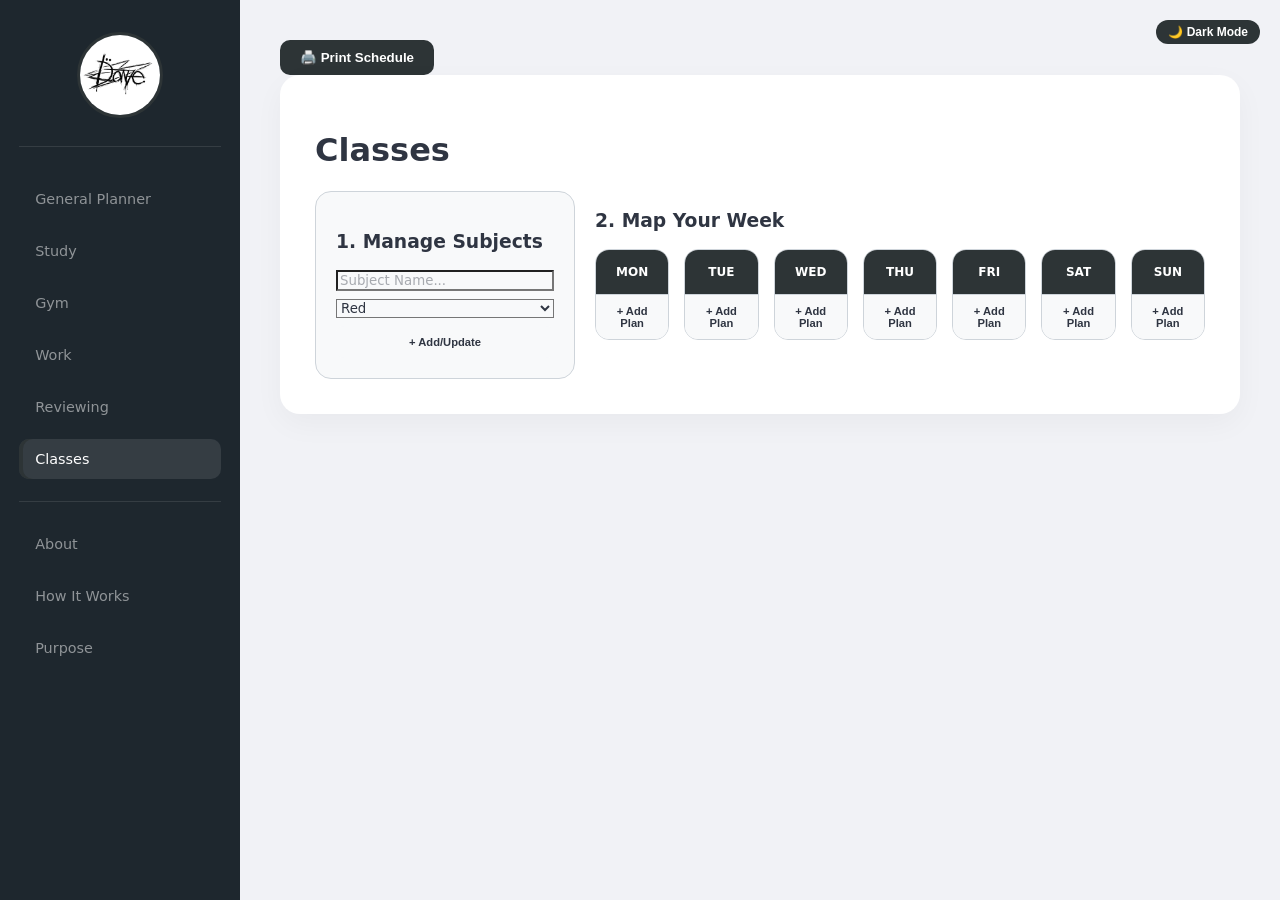
<file: classes.html>
<!DOCTYPE html>
<html lang="en">
<head>
    <meta charset="UTF-8">
    <title>Class Subjects</title>
    <link rel="stylesheet" href="style.css">
    <style>
        .theme-toggle-container { position: absolute; top: 20px; right: 20px; z-index: 2000; }
        .mode-btn { padding: 5px 12px; border-radius: 20px; cursor: pointer; font-size: 0.75rem; font-weight: bold; }
        .subject-item { justify-content: space-between; padding: 5px; border-radius: 5px; transition: 0.2s; }
        .subject-item:hover { background: rgba(0,0,0,0.05); }
        .delete-sub { cursor: pointer; color: #ff4757; font-weight: bold; font-size: 0.8rem; margin-left: 10px; }
        .edit-sub { cursor: pointer; opacity: 0.5; font-size: 0.7rem; margin-left: auto; }
    </style>
</head>
<body>
    <nav>
        <div class="nav-profile">
            <img src="logo.jpg" alt="Profile">
        </div>
        <div class="nav-links">
            <a href="index.html">General Planner</a>
            <a href="study.html">Study</a>
            <a href="gym.html">Gym</a>
            <a href="work.html">Work</a>
            <a href="review.html">Reviewing</a>
            <a href="classes.html" class="active">Classes</a>
            <hr style="width:100%; border:0; border-top:1px solid rgba(255,255,255,0.1); margin: 10px 0;">
            <a href="info.html">About</a>
            <a href="how-it-works.html">How It Works</a>
            <a href="purpose.html">Purpose</a>
        </div>
    </nav>
    

    <div class="theme-toggle-container">
        <button class="mode-btn" onclick="toggleMode()" id="modeBtn">🌙 Dark Mode</button>
    </div>

    <div class="main-wrapper">
        <button class="print-btn" onclick="window.print()">🖨️ Print Schedule</button>
        <div class="container">
            <h1>Classes</h1>
            
            <div class="planner-layout">
                <div class="subject-manager">
                    <h3>1. Manage Subjects</h3>
                    <div id="subjectTable"></div>
                    <div style="margin-top:15px; display:flex; flex-direction:column; gap:8px;">
                        <input type="text" id="newSubName" placeholder="Subject Name...">
                        <select id="newSubColor">
                            <option value="c1">Red</option>
                            <option value="c2">Orange</option>
                            <option value="c3">Yellow</option>
                            <option value="c4">Green</option>
                            <option value="c6">Blue</option>
                            <option value="c9">Purple</option>
                        </select>
                        <button onclick="addSubjectToList()" class="add-slot-btn" style="border:none; border-radius:8px;">+ Add/Update</button>
                    </div>
                </div>

                <div class="grid-container">
                    <h3>2. Map Your Week</h3>
                    <div class="grid" id="plannerGrid"></div>
                </div>
            </div>
        </div>
    </div>

    <script>
        let subjects = [];

        function toggleMode() {
            const body = document.body;
            const btn = document.getElementById('modeBtn');
            const isDark = body.getAttribute('data-theme') === 'bw-dark';
            body.setAttribute('data-theme', isDark ? '' : 'bw-dark');
            btn.innerText = isDark ? "🌙 Dark Mode" : "☀️ Light Mode";
        }

        function addSubjectToList() {
            const nameInput = document.getElementById('newSubName');
            const colorInput = document.getElementById('newSubColor');
            if(!nameInput.value) return;

            const existingIndex = subjects.findIndex(s => s.name === nameInput.value);
            if(existingIndex > -1) {
                subjects[existingIndex].color = colorInput.value;
            } else {
                subjects.push({ name: nameInput.value, color: colorInput.value });
            }
            
            renderSubjectTable();
            updateAllDropdowns();
            nameInput.value = "";
        }

        function deleteSubject(index) {
            subjects.splice(index, 1);
            renderSubjectTable();
            updateAllDropdowns();
        }

        function renderSubjectTable() {
            const container = document.getElementById('subjectTable');
            container.innerHTML = subjects.map((s, index) => `
                <div class="subject-item" style="display:flex; align-items:center;">
                    <div class="subject-dot bg-${s.color}"></div>
                    <span style="flex-grow:1; margin-left:10px;">${s.name}</span>
                    <span class="delete-sub" onclick="deleteSubject(${index})">Delete</span>
                </div>
            `).join('');
        }

        function updateAllDropdowns() {
            const dropdowns = document.querySelectorAll('select.task-input');
            const optionsHtml = `<option value="">-- Choice --</option>` + 
                subjects.map(s => `<option value="${s.color}">${s.name}</option>`).join('');
            
            dropdowns.forEach(select => {
                const currentVal = select.options[select.selectedIndex]?.text;
                select.innerHTML = optionsHtml;
                for (let i = 0; i < select.options.length; i++) {
                    if (select.options[i].text === currentVal) {
                        select.selectedIndex = i;
                        applyColor(select);
                        break;
                    }
                }
            });
        }

        function applyColor(select) {
            const colorClass = select.value;
            const slot = select.closest('.time-slot');
            slot.className = 'time-slot';
            if(colorClass) slot.classList.add('slot-' + colorClass);
        }

        function addSlot(button) {
            const slotList = button.previousElementSibling;
            const newSlot = document.createElement('div');
            newSlot.className = 'time-slot';
            const options = subjects.map(s => `<option value="${s.color}">${s.name}</option>`).join('');
            newSlot.innerHTML = `
                <div class="slot-container">
                    <input type="text" class="time-input" placeholder="00:00">
                    <select class="task-input" onchange="applyColor(this)">
                        <option value="">-- Choice --</option>
                        ${options}
                    </select>
                    <span class="remove-slot" onclick="this.closest('.time-slot').remove()">×</span>
                </div>`;
            slotList.appendChild(newSlot);
        }

        document.addEventListener('DOMContentLoaded', () => {
            const days = ['Mon', 'Tue', 'Wed', 'Thu', 'Fri', 'Sat', 'Sun'];
            const grid = document.getElementById('plannerGrid');
            days.forEach(day => {
                const col = document.createElement('div');
                col.className = 'day-column';
                col.innerHTML = `<div class="day-header">${day}</div><div class="slot-list"></div><button class="add-slot-btn" onclick="addSlot(this)">+ Add Plan</button>`;
                grid.appendChild(col);
            });
        });
    </script>
</body>
</html>
</file>
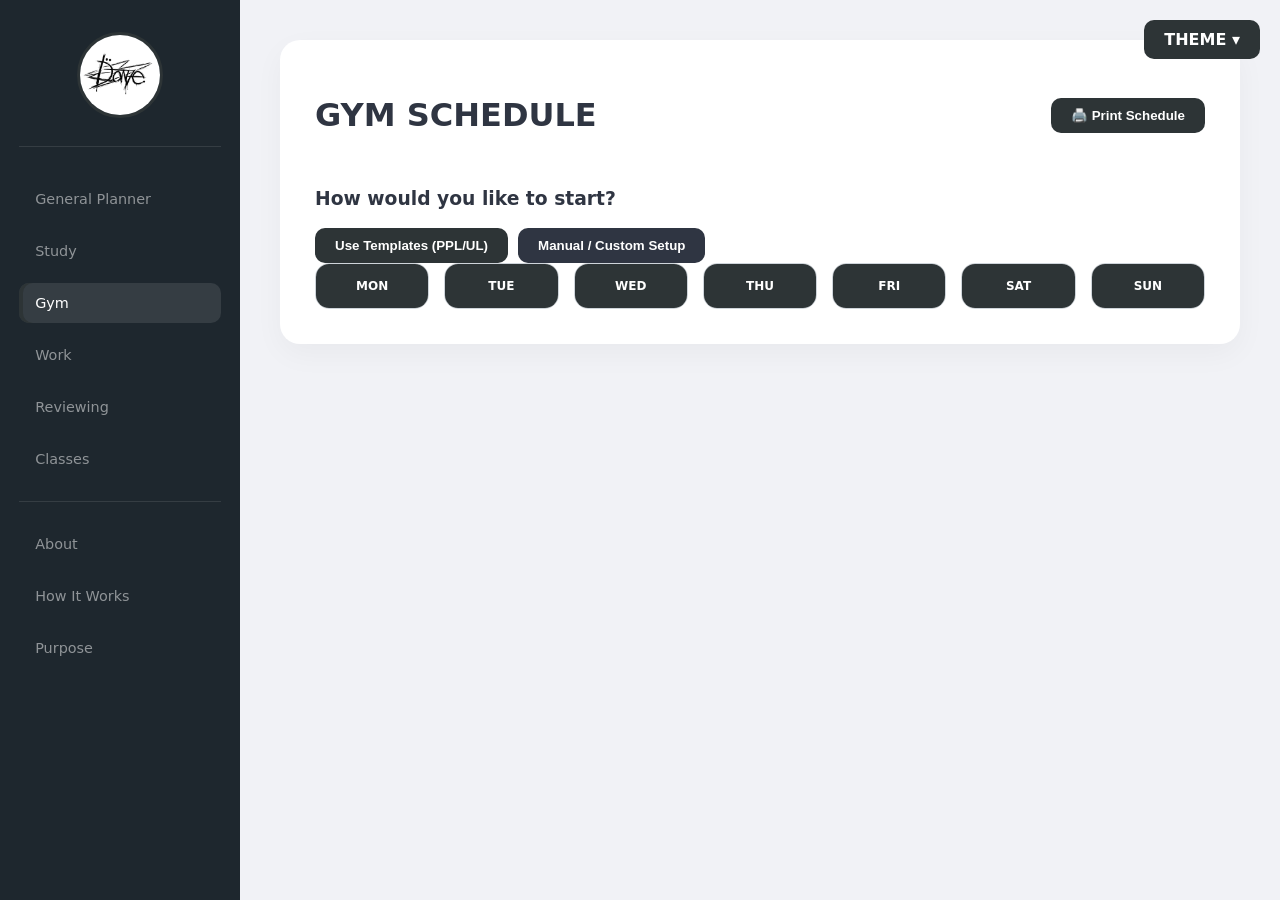
<file: gym.html>
<!DOCTYPE html>
<html lang="en">
<head>
    <meta charset="UTF-8">
    <title>Gym Schedule</title>
    <link rel="stylesheet" href="style.css">
</head>
<body class="gym-page">
    <nav>
        <div class="nav-profile">
            <img src="logo.jpg" alt="Profile">
        </div>
        <div class="nav-links">
            <a href="index.html">General Planner</a>
            <a href="study.html">Study</a>
            <a href="gym.html" class="active">Gym</a>
            <a href="work.html">Work</a>
            <a href="review.html">Reviewing</a>
            <a href="classes.html">Classes</a>
            <hr style="width:100%; border:0; border-top:1px solid rgba(255,255,255,0.1); margin: 10px 0;">
            <a href="info.html">About</a>
            <a href="how-it-works.html">How It Works</a>
            <a href="purpose.html">Purpose</a>
        </div>
    </nav>
    

    <div class="theme-menu-container">
        <div class="mode-btn" onclick="toggleThemeMenu()">THEME ▾</div>
        <div class="theme-options" id="themeOptions">
            <div class="theme-choice" onclick="setTheme('')"><div class="theme-dot" style="background:#f1f2f6;"></div><span class="theme-name">Frost</span></div>
            <div class="theme-choice" onclick="setTheme('bw-dark')"><div class="theme-dot" style="background:#1c1c1c;"></div><span class="theme-name">Midnight</span></div>
            <div class="theme-choice" onclick="setTheme('slate')"><div class="theme-dot" style="background:#000;"></div><span class="theme-name">Onyx</span></div>
            <div class="theme-choice" onclick="setTheme('crimson')"><div class="theme-dot" style="background:#8b2635;"></div><span class="theme-name">Nordic Red</span></div>
            <div class="theme-choice" onclick="setTheme('forest')"><div class="theme-dot" style="background:#4a6741;"></div><span class="theme-name">Sage Green</span></div>
            <div class="theme-choice" onclick="setTheme('gym-yellow')"><div class="theme-dot" style="background:#c69500;"></div><span class="theme-name">Amber Gold</span></div>
            <div class="theme-choice" onclick="setTheme('gym-blue')"><div class="theme-dot" style="background:#4a69bd;"></div><span class="theme-name">Steel Blue</span></div>
            <div class="theme-choice" onclick="setTheme('sakura')"><div class="theme-dot" style="background:#b38184;"></div><span class="theme-name">Dusty Rose</span></div>
        </div>
    </div>

    <div class="main-wrapper">
        <div class="container">
            <div style="display:flex; justify-content:space-between; align-items:center; margin-bottom: 2rem;">
                <h1>GYM SCHEDULE</h1>
                <button class="print-btn" onclick="window.print()">🖨️ Print Schedule</button>
            </div>
            
            <div class="wizard-container" id="wizard">
                <div id="step1" class="wizard-step active">
                    <h3>How would you like to start?</h3>
                    <div style="display:flex; gap:10px; flex-wrap:wrap;">
                        <button class="wizard-btn" onclick="setFreq(1)">Use Templates (PPL/UL)</button>
                        <button class="wizard-btn" style="background: var(--text-main) !important; color: var(--bg-card) !important;" onclick="build('CUSTOM')">Manual / Custom Setup</button>
                    </div>
                </div>
                
                <div id="step2" class="wizard-step" style="display:none;">
                    <button onclick="goBack()" style="background:none; border:none; color:var(--primary-accent); cursor:pointer; font-weight:bold;">← BACK</button>
                    <div id="splitButtons" style="margin-top: 15px; display:flex; gap:10px;"></div>
                </div>
            </div>

            <div class="grid" id="plannerGrid"></div>
        </div>
    </div>

    <script>
        const days = ['Mon', 'Tue', 'Wed', 'Thu', 'Fri', 'Sat', 'Sun'];
        const templates = {
            'Push': ['Bench Press', 'Shoulder Press', 'Lateral Raises'],
            'Pull': ['Lat Pulldowns', 'Seated Rows', 'Bicep Curls'],
            'Legs': ['Squats', 'Leg Press', 'Calf Raises'],
            'Upper': ['Chest Press', 'Rows', 'OHP'],
            'Lower': ['RDLs', 'Leg Extensions', 'Abs'],
            'Rest': ['Recovery/Rest'],
            'CUSTOM': []
        };

        function toggleThemeMenu() { document.getElementById('themeOptions').classList.toggle('active'); }
        function setTheme(t) { document.body.setAttribute('data-theme', t); document.getElementById('themeOptions').classList.remove('active'); }
        function goBack() { document.getElementById('step1').style.display = 'block'; document.getElementById('step2').style.display = 'none'; }

        function setFreq(type) {
            document.getElementById('step1').style.display = 'none';
            document.getElementById('step2').style.display = 'block';
            const btnArea = document.getElementById('splitButtons');
            btnArea.innerHTML = `
                <button class="wizard-btn" onclick="build('PPL1')">PPL (1x Week)</button>
                <button class="wizard-btn" onclick="build('PPL2')">PPL (2x Week)</button>
                <button class="wizard-btn" onclick="build('UL')">Upper/Lower</button>
            `;
        }

        function build(type) {
            const grid = document.getElementById('plannerGrid');
            grid.innerHTML = '';
            let routine = [];

            if(type === 'PPL1') routine = ['Push', 'Rest', 'Pull', 'Rest', 'Legs', 'Rest', 'Rest'];
            else if(type === 'PPL2') routine = ['Push', 'Pull', 'Legs', 'Push', 'Pull', 'Legs', 'Rest'];
            else if(type === 'UL') routine = ['Upper', 'Lower', 'Rest', 'Upper', 'Lower', 'Rest', 'Rest'];
            else routine = Array(7).fill('CUSTOM'); 

            days.forEach((day, i) => {
                const col = document.createElement('div');
                col.className = 'day-column';
                const splitKey = routine[i];
                const exercises = templates[splitKey] || [];
                
                let slotsHtml = exercises.map(ex => createSlotHtml(ex)).join('');
                
                col.innerHTML = `
                    <div class="day-header">${day}</div>
                    <div class="slot-list">${slotsHtml}</div>
                    <button class="add-slot-btn" onclick="addCustomSlot(this)">+ Add Exercise</button>
                `;
                grid.appendChild(col);
            });
            document.getElementById('wizard').style.display = 'none';
        }

        function createSlotHtml(val) {
            return `
                <div class="time-slot">
                    <div class="slot-container">
                        <input type="text" class="time-input" placeholder="Sets">
                        <input type="text" class="task-input" value="${val}" placeholder="Exercise...">
                        <span class="remove-slot" onclick="this.closest('.time-slot').remove()">×</span>
                    </div>
                </div>`;
        }

        function addCustomSlot(btn) {
            const list = btn.previousElementSibling;
            list.insertAdjacentHTML('beforeend', createSlotHtml(''));
        }

        document.addEventListener('DOMContentLoaded', () => {
            const grid = document.getElementById('plannerGrid');
            days.forEach(day => {
                grid.innerHTML += `<div class="day-column"><div class="day-header">${day}</div><div class="slot-list"></div></div>`;
            });
        });
    </script>
</body>
</html>
</file>
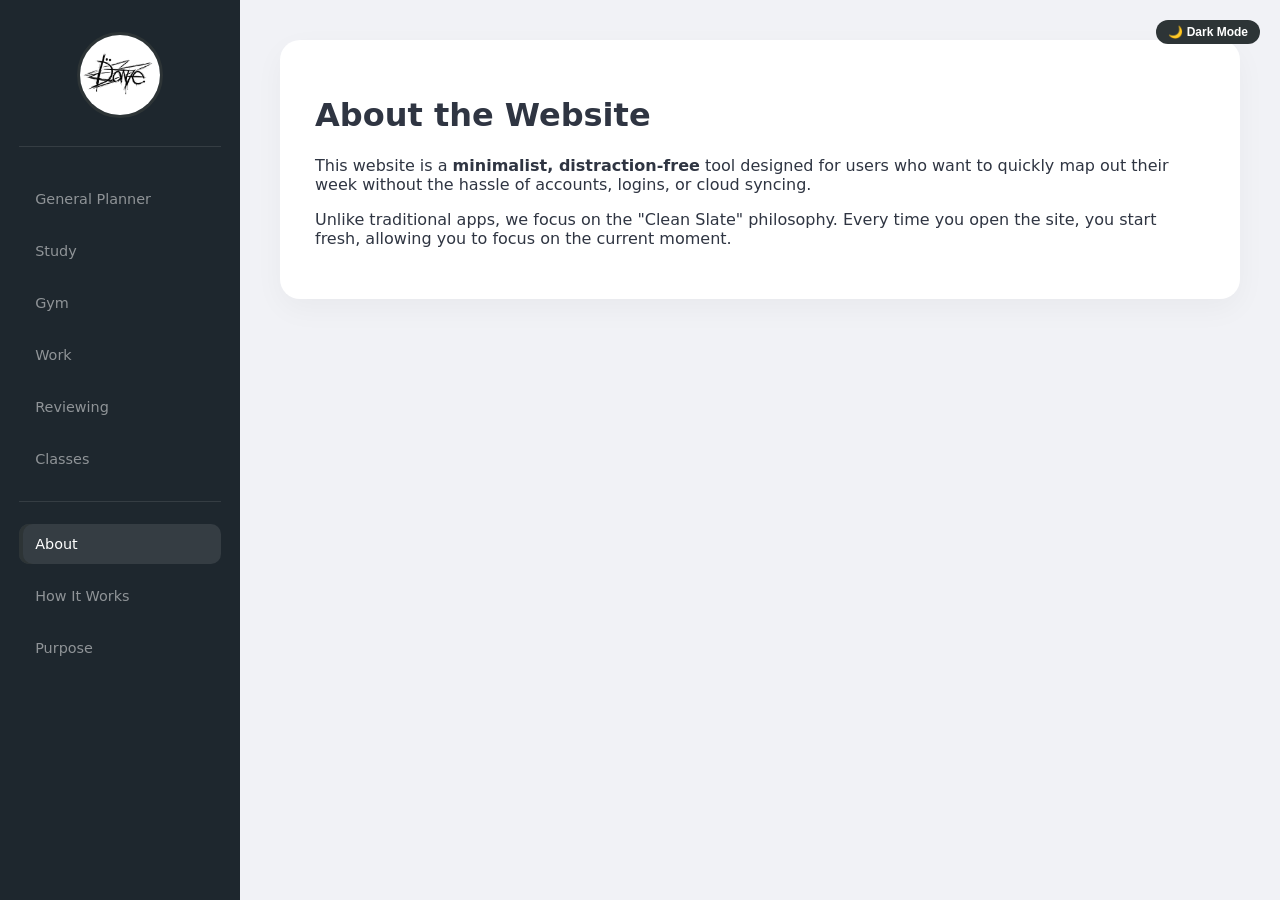
<file: info.html>
<!DOCTYPE html>
<html lang="en">
<head>
    <meta charset="UTF-8">
    <title>About - Routine Organizer</title>
    <link rel="stylesheet" href="style.css">
    <style>
        .theme-toggle-container {
            position: absolute;
            top: 20px;
            right: 20px;
            z-index: 2000;
        }
        .mode-btn {
            background: var(--primary-accent);
            color: var(--bg-card);
            border: none;
            padding: 5px 12px;
            border-radius: 20px;
            cursor: pointer;
            font-size: 0.75rem;
            font-weight: bold;
        }
    </style>
</head>
<body>
    <nav>
        <div class="nav-profile">
            <img src="logo.jpg" alt="Profile">
        </div>
        <div class="nav-links">
            <a href="index.html">General Planner</a>
            <a href="study.html">Study</a>
            <a href="gym.html">Gym</a>
            <a href="work.html">Work</a>
            <a href="review.html">Reviewing</a>
            <a href="classes.html">Classes</a>
            <hr style="width:100%; border:0; border-top:1px solid rgba(255,255,255,0.1); margin: 10px 0;">
            <a href="info.html" class="active">About</a>
            <a href="how-it-works.html">How It Works</a>
            <a href="purpose.html">Purpose</a>
        </div>
    </nav>
    

    <div class="theme-toggle-container">
        <button class="mode-btn" onclick="toggleMode()" id="modeBtn">🌙 Dark Mode</button>
    </div>
    
    <div class="main-wrapper">
        <div class="container">
            <h1>About the Website</h1>
            <p>This website is a <b>minimalist, distraction-free</b> tool designed for users who want to quickly map out their week without the hassle of accounts, logins, or cloud syncing.</p>
            <p>Unlike traditional apps, we focus on the "Clean Slate" philosophy. Every time you open the site, you start fresh, allowing you to focus on the current moment.</p>
        </div>
    </div>

    <script>
        function toggleMode() {
            const body = document.body;
            const btn = document.getElementById('modeBtn');
            const isDark = body.getAttribute('data-theme') === 'bw-dark';
            
            if (isDark) {
                body.setAttribute('data-theme', '');
                btn.innerText = "🌙 Dark Mode";
            } else {
                body.setAttribute('data-theme', 'bw-dark');
                btn.innerText = "☀️ Light Mode";
            }
        }
    </script>
</body>
</html>
</file>
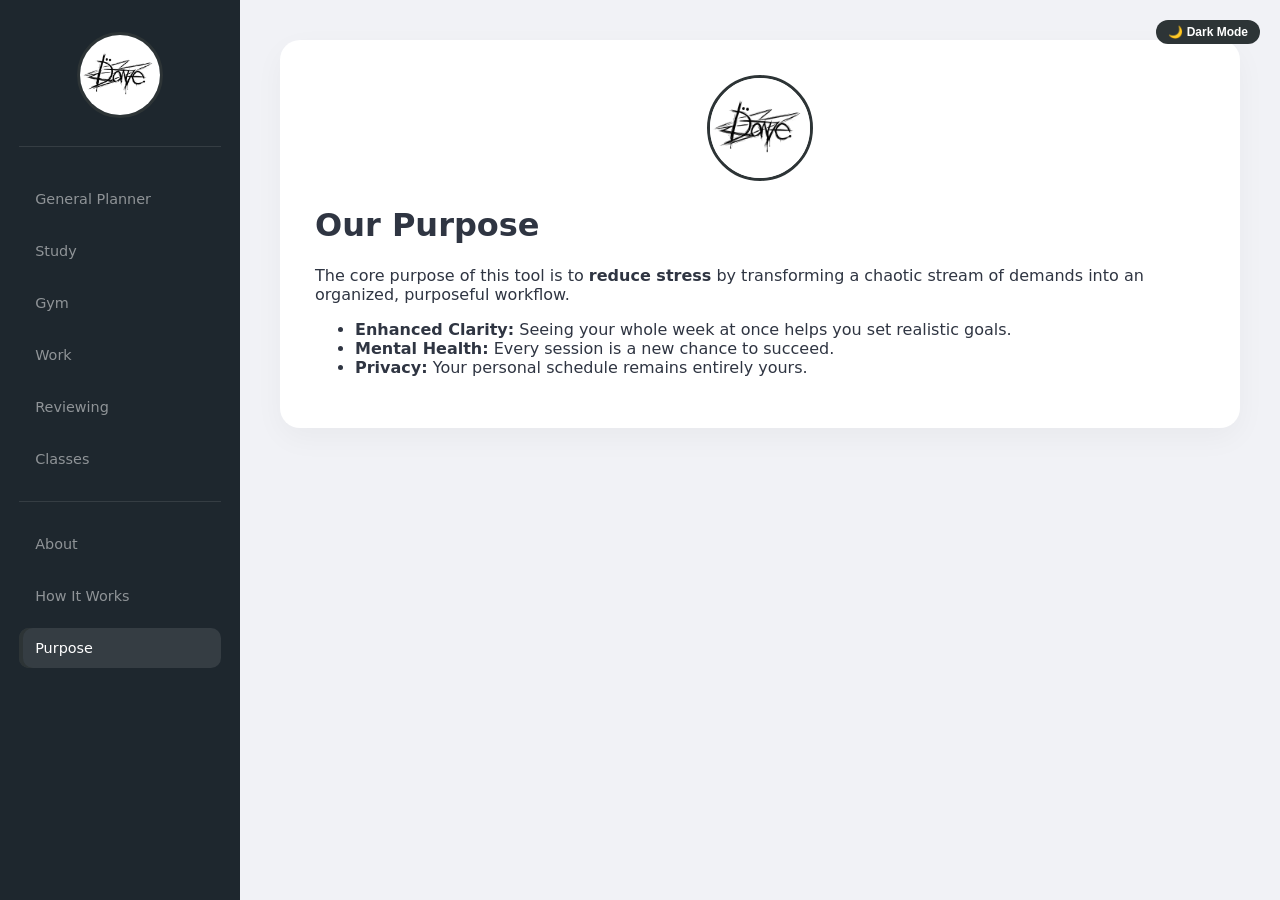
<file: purpose.html>
<!DOCTYPE html>
<html lang="en">
<head>
    <meta charset="UTF-8">
    <title>Purpose - Routine Organizer</title>
    <link rel="stylesheet" href="style.css">
    <style>
        .theme-toggle-container {
            position: absolute;
            top: 20px;
            right: 20px;
            z-index: 2000;
        }
        .mode-btn {
            background: var(--primary-accent);
            color: var(--bg-card);
            border: none;
            padding: 5px 12px;
            border-radius: 20px;
            cursor: pointer;
            font-size: 0.75rem;
            font-weight: bold;
        }
        .profile-middle {
            border: 3px solid var(--primary-accent);
            transition: border 0.3s ease;
        }
    </style>
</head>
<body>
    <nav>
        <div class="nav-profile">
            <img src="logo.jpg" alt="Profile">
        </div>
        <div class="nav-links">
            <a href="index.html">General Planner</a>
            <a href="study.html">Study</a>
            <a href="gym.html">Gym</a>
            <a href="work.html">Work</a>
            <a href="review.html">Reviewing</a>
            <a href="classes.html">Classes</a>
            <hr style="width:100%; border:0; border-top:1px solid rgba(255,255,255,0.1); margin: 10px 0;">
            <a href="info.html">About</a>
            <a href="how-it-works.html">How It Works</a>
            <a href="purpose.html" class="active">Purpose</a>
        </div>
    </nav>

    <div class="theme-toggle-container">
        <button class="mode-btn" onclick="toggleMode()" id="modeBtn">🌙 Dark Mode</button>
    </div>
    
    <div class="main-wrapper">
        <div class="container">
            <div class="profile-center-container" style="text-align: center; margin-bottom: 20px;">
                <img src="logo.jpg" alt="Profile" class="profile-middle" style="width:100px; height:100px; border-radius:50%; object-fit: cover;">
            </div>
            <h1>Our Purpose</h1>
            <p>The core purpose of this tool is to <b>reduce stress</b> by transforming a chaotic stream of demands into an organized, purposeful workflow.</p>
            <ul>
                <li><b>Enhanced Clarity:</b> Seeing your whole week at once helps you set realistic goals.</li>
                <li><b>Mental Health:</b> Every session is a new chance to succeed.</li>
                <li><b>Privacy:</b> Your personal schedule remains entirely yours.</li>
            </ul>
        </div>
    </div>

    <script>
        function toggleMode() {
            const body = document.body;
            const btn = document.getElementById('modeBtn');
            const isDark = body.getAttribute('data-theme') === 'bw-dark';
            
            if (isDark) {
                body.setAttribute('data-theme', '');
                btn.innerText = "🌙 Dark Mode";
            } else {
                body.setAttribute('data-theme', 'bw-dark');
                btn.innerText = "☀️ Light Mode";
            }
        }
    </script>
</body>
</html>
</file>
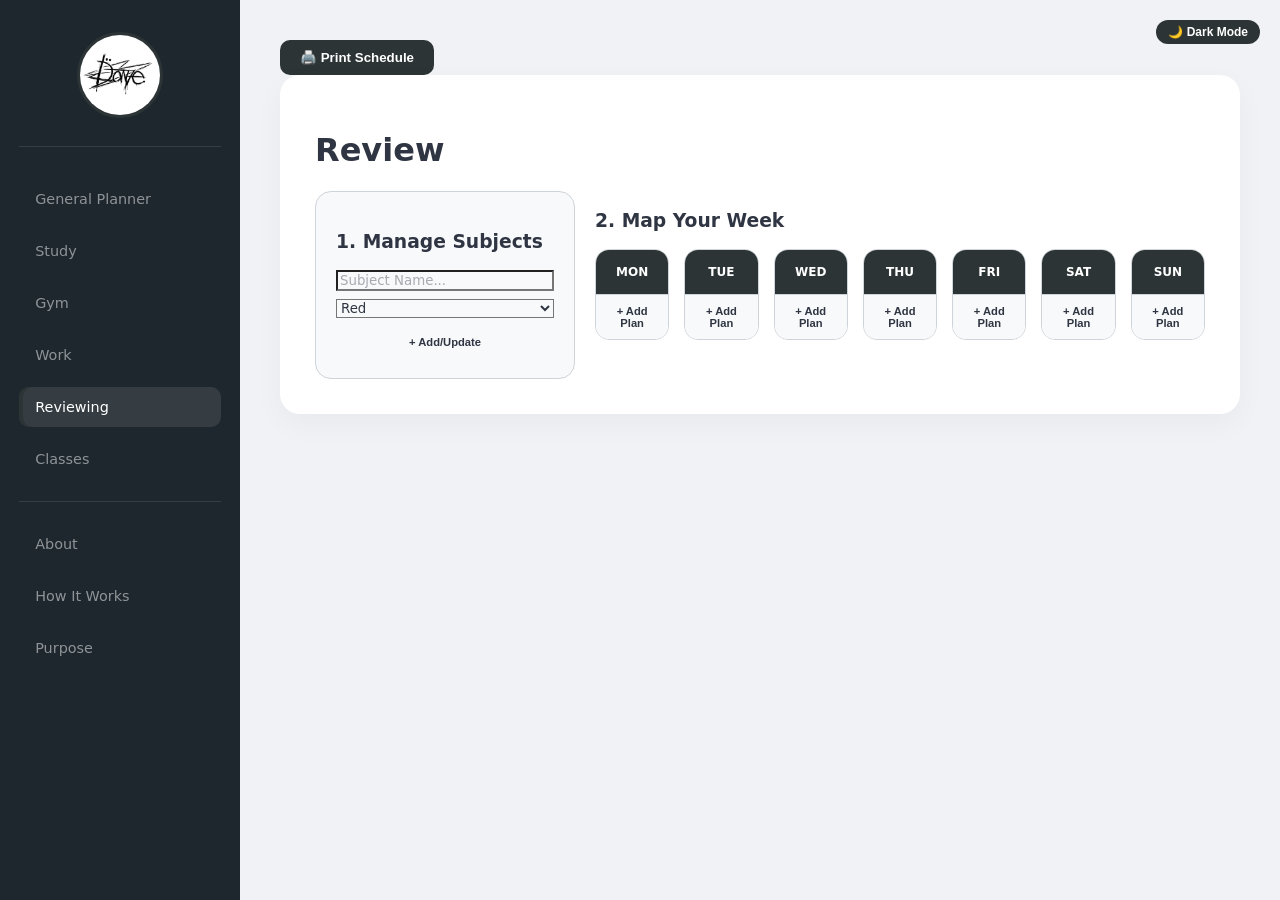
<file: review.html>
<!DOCTYPE html>
<html lang="en">
<head>
    <meta charset="UTF-8">
    <title>Review Subjects</title>
    <link rel="stylesheet" href="style.css">
    <style>
        .theme-toggle-container { position: absolute; top: 20px; right: 20px; z-index: 2000; }
        .mode-btn { padding: 5px 12px; border-radius: 20px; cursor: pointer; font-size: 0.75rem; font-weight: bold; }
        .subject-item { justify-content: space-between; padding: 5px; border-radius: 5px; transition: 0.2s; }
        .subject-item:hover { background: rgba(0,0,0,0.05); }
        .delete-sub { cursor: pointer; color: #ff4757; font-weight: bold; font-size: 0.8rem; margin-left: 10px; }
        .edit-sub { cursor: pointer; opacity: 0.5; font-size: 0.7rem; margin-left: auto; }
    </style>
</head>
<body>
    <nav>
        <div class="nav-profile">
            <img src="logo.jpg" alt="Profile">
        </div>
        <div class="nav-links">
            <a href="index.html">General Planner</a>
            <a href="study.html">Study</a>
            <a href="gym.html">Gym</a>
            <a href="work.html">Work</a>
            <a href="review.html" class="active">Reviewing</a>
            <a href="classes.html">Classes</a>
            <hr style="width:100%; border:0; border-top:1px solid rgba(255,255,255,0.1); margin: 10px 0;">
            <a href="info.html">About</a>
            <a href="how-it-works.html">How It Works</a>
            <a href="purpose.html">Purpose</a>
        </div>
    </nav>
    

    <div class="theme-toggle-container">
        <button class="mode-btn" onclick="toggleMode()" id="modeBtn">🌙 Dark Mode</button>
    </div>

    <div class="main-wrapper">
        <button class="print-btn" onclick="window.print()">🖨️ Print Schedule</button>
        <div class="container">
            <h1>Review</h1>
            
            <div class="planner-layout">
                <div class="subject-manager">
                    <h3>1. Manage Subjects</h3>
                    <div id="subjectTable"></div>
                    <div style="margin-top:15px; display:flex; flex-direction:column; gap:8px;">
                        <input type="text" id="newSubName" placeholder="Subject Name...">
                        <select id="newSubColor">
                            <option value="c1">Red</option>
                            <option value="c2">Orange</option>
                            <option value="c3">Yellow</option>
                            <option value="c4">Green</option>
                            <option value="c6">Blue</option>
                            <option value="c9">Purple</option>
                        </select>
                        <button onclick="addSubjectToList()" class="add-slot-btn" style="border:none; border-radius:8px;">+ Add/Update</button>
                    </div>
                </div>

                <div class="grid-container">
                    <h3>2. Map Your Week</h3>
                    <div class="grid" id="plannerGrid"></div>
                </div>
            </div>
        </div>
    </div>

    <script>
        let subjects = [];

        function toggleMode() {
            const body = document.body;
            const btn = document.getElementById('modeBtn');
            const isDark = body.getAttribute('data-theme') === 'bw-dark';
            body.setAttribute('data-theme', isDark ? '' : 'bw-dark');
            btn.innerText = isDark ? "🌙 Dark Mode" : "☀️ Light Mode";
        }

        function addSubjectToList() {
            const nameInput = document.getElementById('newSubName');
            const colorInput = document.getElementById('newSubColor');
            if(!nameInput.value) return;

            const existingIndex = subjects.findIndex(s => s.name === nameInput.value);
            if(existingIndex > -1) {
                subjects[existingIndex].color = colorInput.value;
            } else {
                subjects.push({ name: nameInput.value, color: colorInput.value });
            }
            
            renderSubjectTable();
            updateAllDropdowns();
            nameInput.value = "";
        }

        function deleteSubject(index) {
            subjects.splice(index, 1);
            renderSubjectTable();
            updateAllDropdowns();
        }

        function renderSubjectTable() {
            const container = document.getElementById('subjectTable');
            container.innerHTML = subjects.map((s, index) => `
                <div class="subject-item" style="display:flex; align-items:center;">
                    <div class="subject-dot bg-${s.color}"></div>
                    <span style="flex-grow:1; margin-left:10px;">${s.name}</span>
                    <span class="delete-sub" onclick="deleteSubject(${index})">Delete</span>
                </div>
            `).join('');
        }

        function updateAllDropdowns() {
            const dropdowns = document.querySelectorAll('select.task-input');
            const optionsHtml = `<option value="">-- Choice --</option>` + 
                subjects.map(s => `<option value="${s.color}">${s.name}</option>`).join('');
            
            dropdowns.forEach(select => {
                const currentVal = select.options[select.selectedIndex]?.text;
                select.innerHTML = optionsHtml;
                for (let i = 0; i < select.options.length; i++) {
                    if (select.options[i].text === currentVal) {
                        select.selectedIndex = i;
                        applyColor(select);
                        break;
                    }
                }
            });
        }

        function applyColor(select) {
            const colorClass = select.value;
            const slot = select.closest('.time-slot');
            slot.className = 'time-slot';
            if(colorClass) slot.classList.add('slot-' + colorClass);
        }

        function addSlot(button) {
            const slotList = button.previousElementSibling;
            const newSlot = document.createElement('div');
            newSlot.className = 'time-slot';
            const options = subjects.map(s => `<option value="${s.color}">${s.name}</option>`).join('');
            newSlot.innerHTML = `
                <div class="slot-container">
                    <input type="text" class="time-input" placeholder="00:00">
                    <select class="task-input" onchange="applyColor(this)">
                        <option value="">-- Choice --</option>
                        ${options}
                    </select>
                    <span class="remove-slot" onclick="this.closest('.time-slot').remove()">×</span>
                </div>`;
            slotList.appendChild(newSlot);
        }

        document.addEventListener('DOMContentLoaded', () => {
            const days = ['Mon', 'Tue', 'Wed', 'Thu', 'Fri', 'Sat', 'Sun'];
            const grid = document.getElementById('plannerGrid');
            days.forEach(day => {
                const col = document.createElement('div');
                col.className = 'day-column';
                col.innerHTML = `<div class="day-header">${day}</div><div class="slot-list"></div><button class="add-slot-btn" onclick="addSlot(this)">+ Add Plan</button>`;
                grid.appendChild(col);
            });
        });
    </script>
</body>
</html>
</file>
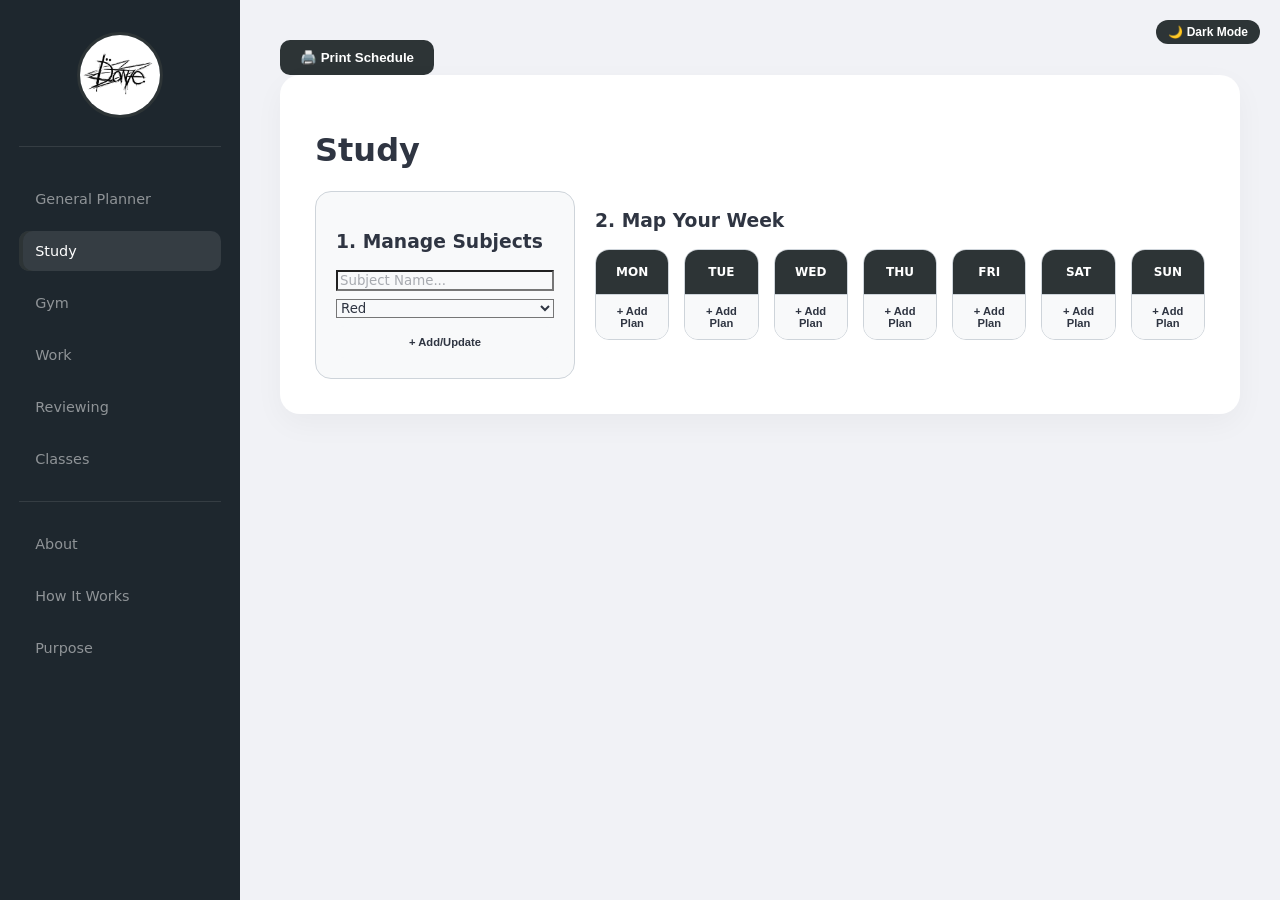
<file: study.html>
<!DOCTYPE html>
<html lang="en">
<head>
    <meta charset="UTF-8">
    <title>Study Subjects</title>
    <link rel="stylesheet" href="style.css">
    <style>
        .theme-toggle-container { position: absolute; top: 20px; right: 20px; z-index: 2000; }
        .mode-btn { padding: 5px 12px; border-radius: 20px; cursor: pointer; font-size: 0.75rem; font-weight: bold; }
        .subject-item { justify-content: space-between; padding: 5px; border-radius: 5px; transition: 0.2s; }
        .subject-item:hover { background: rgba(0,0,0,0.05); }
        .delete-sub { cursor: pointer; color: #ff4757; font-weight: bold; font-size: 0.8rem; margin-left: 10px; }
        .edit-sub { cursor: pointer; opacity: 0.5; font-size: 0.7rem; margin-left: auto; }
    </style>
</head>
<body>
    <nav>
        <div class="nav-profile">
            <img src="logo.jpg" alt="Profile">
        </div>
        <div class="nav-links">
            <a href="index.html">General Planner</a>
            <a href="study.html" class="active">Study</a>
            <a href="gym.html">Gym</a>
            <a href="work.html">Work</a>
            <a href="review.html">Reviewing</a>
            <a href="classes.html">Classes</a>
            <hr style="width:100%; border:0; border-top:1px solid rgba(255,255,255,0.1); margin: 10px 0;">
            <a href="info.html">About</a>
            <a href="how-it-works.html">How It Works</a>
            <a href="purpose.html">Purpose</a>
        </div>
    </nav>
    

    <div class="theme-toggle-container">
        <button class="mode-btn" onclick="toggleMode()" id="modeBtn">🌙 Dark Mode</button>
    </div>

    <div class="main-wrapper">
        <button class="print-btn" onclick="window.print()">🖨️ Print Schedule</button>
        <div class="container">
            <h1>Study</h1>
            
            <div class="planner-layout">
                <div class="subject-manager">
                    <h3>1. Manage Subjects</h3>
                    <div id="subjectTable"></div>
                    <div style="margin-top:15px; display:flex; flex-direction:column; gap:8px;">
                        <input type="text" id="newSubName" placeholder="Subject Name...">
                        <select id="newSubColor">
                            <option value="c1">Red</option>
                            <option value="c2">Orange</option>
                            <option value="c3">Yellow</option>
                            <option value="c4">Green</option>
                            <option value="c6">Blue</option>
                            <option value="c9">Purple</option>
                        </select>
                        <button onclick="addSubjectToList()" class="add-slot-btn" style="border:none; border-radius:8px;">+ Add/Update</button>
                    </div>
                </div>

                <div class="grid-container">
                    <h3>2. Map Your Week</h3>
                    <div class="grid" id="plannerGrid"></div>
                </div>
            </div>
        </div>
    </div>

    <script>
        let subjects = [];

        function toggleMode() {
            const body = document.body;
            const btn = document.getElementById('modeBtn');
            const isDark = body.getAttribute('data-theme') === 'bw-dark';
            body.setAttribute('data-theme', isDark ? '' : 'bw-dark');
            btn.innerText = isDark ? "🌙 Dark Mode" : "☀️ Light Mode";
        }

        function addSubjectToList() {
            const nameInput = document.getElementById('newSubName');
            const colorInput = document.getElementById('newSubColor');
            if(!nameInput.value) return;

            const existingIndex = subjects.findIndex(s => s.name === nameInput.value);
            if(existingIndex > -1) {
                subjects[existingIndex].color = colorInput.value;
            } else {
                subjects.push({ name: nameInput.value, color: colorInput.value });
            }
            
            renderSubjectTable();
            updateAllDropdowns();
            nameInput.value = "";
        }

        function deleteSubject(index) {
            subjects.splice(index, 1);
            renderSubjectTable();
            updateAllDropdowns();
        }

        function renderSubjectTable() {
            const container = document.getElementById('subjectTable');
            container.innerHTML = subjects.map((s, index) => `
                <div class="subject-item" style="display:flex; align-items:center;">
                    <div class="subject-dot bg-${s.color}"></div>
                    <span style="flex-grow:1; margin-left:10px;">${s.name}</span>
                    <span class="delete-sub" onclick="deleteSubject(${index})">Delete</span>
                </div>
            `).join('');
        }

        function updateAllDropdowns() {
            const dropdowns = document.querySelectorAll('select.task-input');
            const optionsHtml = `<option value="">-- Choice --</option>` + 
                subjects.map(s => `<option value="${s.color}">${s.name}</option>`).join('');
            
            dropdowns.forEach(select => {
                const currentVal = select.options[select.selectedIndex]?.text;
                select.innerHTML = optionsHtml;
                for (let i = 0; i < select.options.length; i++) {
                    if (select.options[i].text === currentVal) {
                        select.selectedIndex = i;
                        applyColor(select);
                        break;
                    }
                }
            });
        }

        function applyColor(select) {
            const colorClass = select.value;
            const slot = select.closest('.time-slot');
            slot.className = 'time-slot';
            if(colorClass) slot.classList.add('slot-' + colorClass);
        }

        function addSlot(button) {
            const slotList = button.previousElementSibling;
            const newSlot = document.createElement('div');
            newSlot.className = 'time-slot';
            const options = subjects.map(s => `<option value="${s.color}">${s.name}</option>`).join('');
            newSlot.innerHTML = `
                <div class="slot-container">
                    <input type="text" class="time-input" placeholder="00:00">
                    <select class="task-input" onchange="applyColor(this)">
                        <option value="">-- Choice --</option>
                        ${options}
                    </select>
                    <span class="remove-slot" onclick="this.closest('.time-slot').remove()">×</span>
                </div>`;
            slotList.appendChild(newSlot);
        }

        document.addEventListener('DOMContentLoaded', () => {
            const days = ['Mon', 'Tue', 'Wed', 'Thu', 'Fri', 'Sat', 'Sun'];
            const grid = document.getElementById('plannerGrid');
            days.forEach(day => {
                const col = document.createElement('div');
                col.className = 'day-column';
                col.innerHTML = `<div class="day-header">${day}</div><div class="slot-list"></div><button class="add-slot-btn" onclick="addSlot(this)">+ Add Plan</button>`;
                grid.appendChild(col);
            });
        });
    </script>
</body>
</html>
</file>
<file: style.css>
:root {
    --primary-accent: #2d3436; 
    --bg-body: #f1f2f6;
    --bg-card: #ffffff;
    --text-main: #2f3542;
    --border-color: #ced4da;
    --input-bg: #f8f9fa;
    --nav-bg: #1e272e;
}

[data-theme="bw-dark"] {
    --primary-accent: #f5f6fa;
    --bg-body: #0f0f0f;
    --bg-card: #1c1c1c;
    --text-main: #dcdde1; 
    --border-color: #383838;
    --input-bg: #252525;
    --nav-bg: #000000;
}

[data-theme="slate"] { --primary-accent: #000000; --bg-body: #ffffff; --bg-card: #ffffff; --text-main: #000000; --border-color: #000000; }
[data-theme="crimson"] { --primary-accent: #8b2635; --bg-body: #f9f1f2; --bg-card: #ffffff; --text-main: #4a1c24; --border-color: #e5cbd0; }
[data-theme="forest"] { --primary-accent: #4a6741; --bg-body: #f2f4f0; --bg-card: #ffffff; --text-main: #2d3a28; --border-color: #d1d9cc; }
[data-theme="gym-yellow"] { --primary-accent: #c69500; --bg-body: #fffbf0; --bg-card: #ffffff; --text-main: #453500; --border-color: #eee2bc; }
[data-theme="gym-blue"] { --primary-accent: #4a69bd; --bg-body: #f0f3f9; --bg-card: #ffffff; --text-main: #1e272e; --border-color: #cfd9e8; }
[data-theme="sakura"] { --primary-accent: #b38184; --bg-body: #f7f1f1; --bg-card: #ffffff; --text-main: #4a3233; --border-color: #e6d5d6; }

.bg-c1 { background: #ff4757 !important; } .bg-c2 { background: #ffa502 !important; }
.bg-c3 { background: #eccc68 !important; } .bg-c4 { background: #2ed573 !important; }
.bg-c6 { background: #1e90ff !important; } .bg-c9 { background: #a29bfe !important; }

.slot-c1 { border-left: 8px solid #ff4757 !important; background: rgba(255, 71, 87, 0.08); }
.slot-c2 { border-left: 8px solid #ffa502 !important; background: rgba(255, 165, 2, 0.08); }
.slot-c3 { border-left: 8px solid #eccc68 !important; background: rgba(236, 204, 104, 0.08); }
.slot-c4 { border-left: 8px solid #2ed573 !important; background: rgba(46, 213, 115, 0.08); }
.slot-c6 { border-left: 8px solid #1e90ff !important; background: rgba(30, 144, 255, 0.08); }
.slot-c9 { border-left: 8px solid #a29bfe !important; background: rgba(162, 155, 254, 0.08); }

body {
    font-family: 'Inter', system-ui, -apple-system, sans-serif;
    background-color: var(--bg-body);
    color: var(--text-main); 
    margin: 0;
    display: flex;
    min-height: 100vh;
    transition: all 0.4s ease;
}

input, select, textarea, option {
    color: var(--text-main) !important;
    background-color: var(--input-bg);
    font-family: inherit;
    transition: color 0.3s ease, background-color 0.3s ease;
}

::placeholder { color: var(--text-main); opacity: 0.4; }

nav {
    background: var(--nav-bg);
    width: 240px;
    height: 100vh;
    padding: 2rem 1.2rem;
    position: fixed;
    box-sizing: border-box;
    z-index: 1000;
}

.nav-links { display: flex; flex-direction: column; gap: 12px; }
nav a {
    color: #ffffff;
    text-decoration: none;
    padding: 12px 16px;
    border-radius: 10px;
    font-size: 0.9rem;
    font-weight: 500;
    opacity: 0.5;
    transition: 0.3s;
}
nav a:hover, nav a.active { opacity: 1; background: rgba(255, 255, 255, 0.1); }
nav a.active { box-shadow: inset 4px 0 0 var(--primary-accent); }

.main-wrapper {
    flex-grow: 1;
    margin-left: 240px;
    padding: 40px;
    width: calc(100% - 240px);
    box-sizing: border-box;
}

.container {
    background: var(--bg-card);
    padding: 35px;
    border-radius: 20px;
    box-shadow: 0 10px 30px rgba(0, 0, 0, 0.04);
    position: relative;
}

.grid { display: grid; grid-template-columns: repeat(7, 1fr); gap: 15px; width: 100%; }
.day-column { border: 1px solid var(--border-color); border-radius: 14px; background: var(--bg-card); overflow: hidden; }

.day-header {
    background-color: var(--primary-accent);
    color: var(--bg-card);
    padding: 15px 10px;
    text-align: center;
    font-weight: 700;
    font-size: 0.75rem;
    text-transform: uppercase;
    transition: 0.4s ease;
}

[data-theme="sakura"] .day-header, [data-theme="frost"] .day-header { color: var(--text-main); }

.slot-container { display: flex; border-bottom: 1px solid var(--border-color); min-height: 50px; position: relative; }
.time-input { 
    width: 60px; border: none; border-right: 1px solid var(--border-color); 
    background: var(--input-bg); text-align: center; font-size: 0.75rem; font-weight: 600; 
}
.task-input { 
    flex-grow: 1; border: none; padding: 10px 35px 10px 15px; 
    background: transparent; font-size: 0.85rem; outline: none; 
}
.remove-slot { 
    position: absolute; right: 10px; top: 50%; transform: translateY(-50%); 
    cursor: pointer; opacity: 0.3; font-size: 1.1rem; z-index: 5;
}
.remove-slot:hover { opacity: 1; color: #ff4757; }

.planner-layout { display: grid; grid-template-columns: 260px 1fr; gap: 20px; margin-top: 20px; }
.subject-manager { border: 1px solid var(--border-color); padding: 20px; border-radius: 16px; background: var(--input-bg); }
.subject-dot { width: 14px; height: 14px; border-radius: 50%; flex-shrink: 0; }
.subject-item { display: flex; align-items: center; padding: 8px; border-bottom: 1px solid var(--border-color); border-radius: 5px; }
.subject-item span { flex-grow: 1; margin-left: 10px; font-size: 0.9rem; font-weight: 500; }

.print-btn, .add-slot-btn, .wizard-btn, .mode-btn {
    background-color: var(--primary-accent);
    color: var(--bg-card);
    border: none;
    border-radius: 10px;
    padding: 10px 20px;
    font-weight: 700;
    cursor: pointer;
    transition: transform 0.2s, opacity 0.2s;
}
.print-btn:hover { transform: translateY(-2px); opacity: 0.9; }

.add-slot-btn {
    width: 100%; border-radius: 0; 
    background: var(--input-bg); color: var(--text-main); 
    border-top: 1px solid var(--border-color); font-size: 0.7rem;
}
.add-slot-btn:hover { background: var(--border-color); }

.theme-menu-container { position: absolute; top: 20px; right: 20px; z-index: 2000; text-align: right; }
.theme-options {
    display: none; flex-direction: column; gap: 8px;
    background: var(--bg-card); padding: 15px; border-radius: 12px;
    box-shadow: 0 10px 30px rgba(0,0,0,0.1); margin-top: 10px; border: 1px solid var(--border-color);
}
.theme-options.active { display: flex; }
.theme-choice { display: flex; align-items: center; gap: 10px; cursor: pointer; padding: 6px; border-radius: 8px; }
.theme-choice:hover { background: var(--input-bg); }
.theme-dot { width: 18px; height: 18px; border-radius: 50%; border: 1px solid rgba(0,0,0,0.1); }
.theme-name { font-size: 0.8rem; font-weight: 600; }

@media (max-width: 1100px) {
    body { flex-direction: column; }
    nav { width: 100%; height: auto; position: relative; padding: 1rem; }
    .main-wrapper { margin-left: 0; width: 100%; padding: 20px; }
    .grid { grid-template-columns: 1fr; }
    .planner-layout { grid-template-columns: 1fr; }
}

@media print {
    nav, .print-btn, .add-slot-btn, .remove-slot, .theme-menu-container, .wizard-container, .subject-manager, .mode-btn { 
        display: none !important; 
    }
    body { display: block; background: #fff; }
    .main-wrapper { margin: 0; width: 100%; padding: 0; }
    .container { box-shadow: none; padding: 0; }
    .day-column { margin-bottom: 30px; page-break-inside: avoid; border: 2px solid #000; border-radius: 0; }
    .day-header { background: #000 !important; color: #fff !important; }
}

.nav-profile {
    text-align: center;
    margin-bottom: 2rem;
    padding-bottom: 1.5rem;
    border-bottom: 1px solid rgba(255, 255, 255, 0.1);
}

.nav-profile img {
    width: 80px;
    height: 80px;
    border-radius: 50%;
    object-fit: cover;
    border: 3px solid var(--primary-accent);
    transition: border 0.3s ease;
}

nav {
    padding-top: 2rem;
}

.work-page .day-header {
    border-radius: 0;
    letter-spacing: 1px;
    background: var(--primary-accent) !important;
}

.work-page .slot-container {
    height: auto; 
    padding-bottom: 5px;
    border-bottom: 1px solid var(--border-color);
}

.work-page .task-input {
    font-weight: 600;
    padding-bottom: 2px;
}

@media print {
    .work-header-area { border: none; }
    .priority-select { border: 1px solid #000; }
}
</file>
